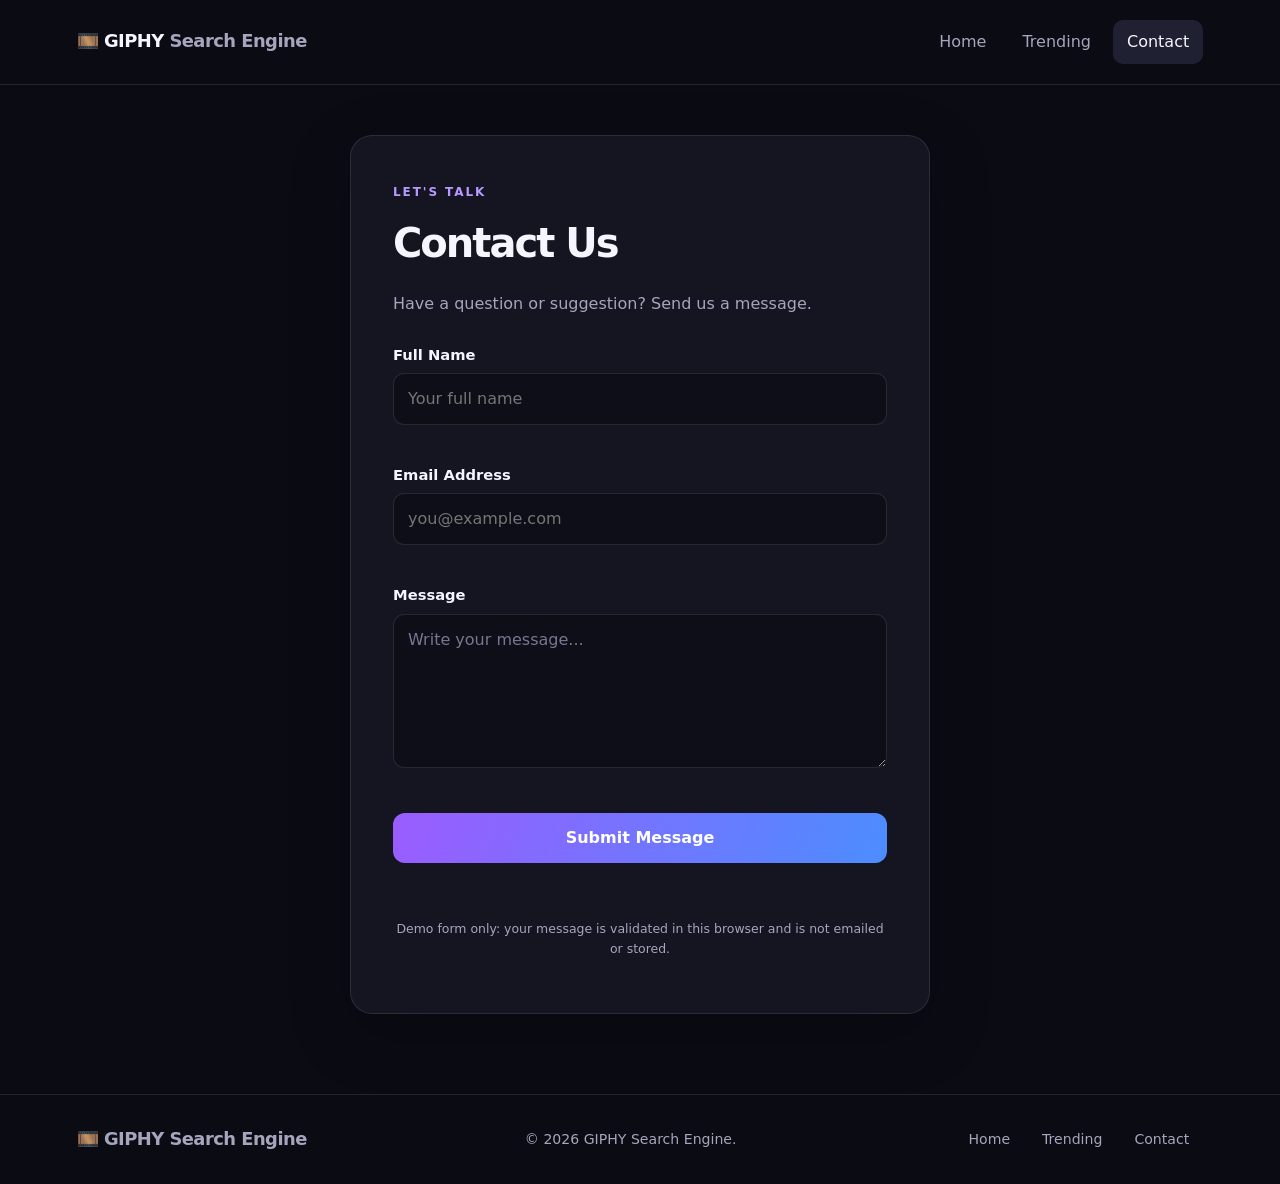
<file: contact.html>
<!DOCTYPE html>
<html lang="en">
<head>
  <meta charset="UTF-8">
  <meta name="viewport" content="width=device-width, initial-scale=1.0">
  <meta name="description" content="Contact GIPHY Search Engine.">
  <title>Contact | GIPHY Search Engine</title>
  <link rel="stylesheet" href="css/style.css">
  <script src="js/contact.js" defer></script>
</head>
<body>
  <header class="site-header">
    <a class="brand" href="index.html">🎞️ GIPHY <span>Search Engine</span></a>
    <nav class="nav" aria-label="Main navigation"><a href="index.html">Home</a><a href="trending.html">Trending</a><a class="active" href="contact.html">Contact</a></nav>
  </header>
  <main class="page-main contact-main">
    <section class="contact-card">
      <span class="eyebrow">LET'S TALK</span><h1>Contact Us</h1>
      <p class="muted">Have a question or suggestion? Send us a message.</p>
      <form id="contact-form" novalidate>
        <div class="form-field"><label for="full-name">Full Name</label><input id="full-name" name="fullName" type="text" placeholder="Your full name" required><small class="field-error" id="name-error"></small></div>
        <div class="form-field"><label for="email">Email Address</label><input id="email" name="email" type="email" placeholder="you@example.com" required><small class="field-error" id="email-error"></small></div>
        <div class="form-field"><label for="message">Message</label><textarea id="message" name="message" rows="5" placeholder="Write your message..." required></textarea><small class="field-error" id="message-error"></small></div>
        <button class="button button-primary full-width" type="submit">Submit Message</button>
        <p class="message" id="form-status" role="status" aria-live="polite"></p>
      </form>
      <p class="fine-print">Demo form only: your message is validated in this browser and is not emailed or stored.</p>
    </section>
  </main>
  <footer class="site-footer">
    <a class="brand" href="index.html">🎞️ GIPHY <span>Search Engine</span></a><p>© <span id="year"></span> GIPHY Search Engine.</p>
    <div class="footer-links"><a href="index.html">Home</a><a href="trending.html">Trending</a><a href="contact.html">Contact</a></div>
  </footer>
</body>
</html>
</file>
<file: css/style.css>
/* GIPHY Search Engine — shared responsive styling */
:root {
  --bg: #0b0b14; --surface: #151522; --surface-2: #202033; --text: #f5f5ff;
  --muted: #a5a5bd; --purple: #9b5cff; --blue: #4c8dff; --pink: #ff4fa3;
  --border: rgba(255,255,255,.10); --radius: 18px;
}
* { box-sizing: border-box; }
html { scroll-behavior: smooth; }
body { margin: 0; min-height: 100vh; background: var(--bg); color: var(--text); font-family: Inter, ui-sans-serif, system-ui, -apple-system, "Segoe UI", sans-serif; line-height: 1.6; }
a { color: inherit; text-decoration: none; }
button, input, textarea { font: inherit; }
button, a, input, textarea { -webkit-tap-highlight-color: transparent; }
button:focus-visible, a:focus-visible, input:focus-visible, textarea:focus-visible { outline: 3px solid var(--blue); outline-offset: 3px; }
.site-header { display:flex; align-items:center; justify-content:space-between; gap:24px; padding:20px clamp(20px, 6vw, 88px); border-bottom:1px solid var(--border); background:rgba(11,11,20,.85); }
.brand { font-weight:800; font-size:1.12rem; letter-spacing:-.03em; white-space:nowrap; }
.brand span { color:var(--muted); font-weight:600; }
.nav { display:flex; align-items:center; gap:8px; }
.nav a, .footer-links a { color:var(--muted); padding:9px 14px; border-radius:10px; transition:color .2s, background .2s; }
.nav a:hover, .nav a.active, .footer-links a:hover { color:var(--text); background:var(--surface-2); }
.hero { padding:clamp(68px, 10vw, 120px) 20px 70px; text-align:center; background:radial-gradient(ellipse at top, rgba(107,72,190,.23), transparent 60%); }
.eyebrow { color:#b89aff; font-size:.75rem; font-weight:800; letter-spacing:.16em; }
.hero h1 { margin:12px 0 16px; font-size:clamp(2.5rem, 6vw, 4.8rem); line-height:1.1; letter-spacing:-.055em; }
.gradient-text { background:linear-gradient(100deg, #a87bff, #4c9dff, #ff66b5); -webkit-background-clip:text; background-clip:text; color:transparent; }
.hero > p:not(.message) { max-width:650px; margin:0 auto; color:var(--muted); font-size:1.05rem; }
.search-form { display:flex; max-width:650px; margin:32px auto 0; padding:7px; gap:8px; border:1px solid var(--border); border-radius:16px; background:var(--surface); box-shadow:0 16px 50px rgba(0,0,0,.25); }
.search-form input { min-width:0; flex:1; padding:13px 16px; color:var(--text); background:transparent; border:0; outline:none; }
.search-form input::placeholder, textarea::placeholder { color:#77778f; }
.button { display:inline-flex; align-items:center; justify-content:center; gap:9px; border:0; border-radius:12px; padding:12px 18px; cursor:pointer; font-weight:750; transition:transform .2s, filter .2s, background .2s; }
.button:hover { transform:translateY(-2px); filter:brightness(1.08); }
.button-primary { color:white; background:linear-gradient(110deg, var(--purple), var(--blue)); }
.button-secondary { color:var(--text); background:var(--surface-2); border:1px solid var(--border); }
.message { color:var(--muted); text-align:center; min-height:1.5em; margin:12px 0; }
.message.error { color:#ff8b9c; }
.message.success { color:#78e6b1; }
.content-section { padding:40px clamp(20px, 6vw, 88px) 80px; }
.section-heading { display:flex; align-items:end; justify-content:space-between; gap:20px; margin-bottom:26px; }
.section-heading h1, .section-heading h2 { margin:5px 0 0; font-size:clamp(1.8rem, 4vw, 2.6rem); letter-spacing:-.04em; line-height:1.2; }
.text-link { color:#b89aff; font-weight:700; white-space:nowrap; }
.text-link:hover { color:#d1bdff; }
.gif-grid { display:grid; grid-template-columns:repeat(4, minmax(0, 1fr)); gap:18px; }
.gif-card { position:relative; overflow:hidden; min-width:0; border-radius:14px; background:var(--surface); border:1px solid var(--border); cursor:pointer; transition:transform .22s, box-shadow .22s, border-color .22s; }
.gif-card:hover { transform:translateY(-5px); border-color:rgba(155,92,255,.55); box-shadow:0 12px 30px rgba(0,0,0,.3); }
.gif-card img { display:block; width:100%; height:220px; object-fit:cover; background:var(--surface-2); }
.gif-card h3 { margin:0; padding:12px 14px; font-size:.9rem; font-weight:650; overflow:hidden; white-space:nowrap; text-overflow:ellipsis; color:#e7e7f5; }
.page-main { min-height:calc(100vh - 170px); }
.page-main .content-section { padding-top:60px; }
.site-footer { display:flex; flex-wrap:wrap; align-items:center; justify-content:space-between; gap:16px; padding:24px clamp(20px, 6vw, 88px); border-top:1px solid var(--border); color:var(--muted); font-size:.88rem; }
.site-footer p { margin:0; }
.footer-links { display:flex; gap:4px; }
.contact-main { display:grid; place-items:center; padding:50px 20px 80px; }
.contact-card { width:min(100%, 580px); padding:clamp(24px, 5vw, 42px); background:var(--surface); border:1px solid var(--border); border-radius:22px; box-shadow:0 20px 60px rgba(0,0,0,.25); }
.contact-card h1 { margin:8px 0 0; font-size:2.5rem; letter-spacing:-.05em; }
.muted, .fine-print { color:var(--muted); }
.contact-card form { margin-top:26px; }
.form-field { margin-bottom:18px; }
.form-field label { display:block; margin-bottom:7px; font-weight:700; font-size:.92rem; }
.form-field input, .form-field textarea { width:100%; color:var(--text); background:#0e0e19; border:1px solid var(--border); border-radius:11px; padding:12px 14px; resize:vertical; }
.form-field input:focus, .form-field textarea:focus { border-color:var(--purple); outline:2px solid rgba(155,92,255,.2); }
.field-error { display:block; color:#ff8b9c; min-height:1.2em; margin-top:4px; }
.full-width { width:100%; }
.fine-print { font-size:.78rem; text-align:center; margin-top:20px; }
.modal-backdrop { position:fixed; inset:0; z-index:20; display:none; align-items:center; justify-content:center; padding:20px; background:rgba(0,0,0,.78); backdrop-filter:blur(8px); }
.modal-backdrop.open { display:flex; animation:fade-in .18s ease-out; }
.modal { position:relative; width:min(100%, 620px); max-height:90vh; overflow:auto; padding:24px; border:1px solid var(--border); border-radius:20px; background:var(--surface); animation:modal-in .22s ease-out; }
.modal-close { position:absolute; top:12px; right:12px; z-index:1; width:38px; height:38px; border:1px solid var(--border); border-radius:50%; color:white; background:rgba(10,10,15,.8); font-size:1.6rem; cursor:pointer; }
.modal img { width:100%; max-height:55vh; object-fit:contain; border-radius:12px; background:#090910; }
.modal h2 { margin:14px 0 0; font-size:1.3rem; }
.modal-actions { display:flex; flex-wrap:wrap; gap:10px; margin-top:18px; }
.sr-only { position:absolute; width:1px; height:1px; padding:0; margin:-1px; overflow:hidden; clip:rect(0,0,0,0); white-space:nowrap; border:0; }
@keyframes fade-in { from {opacity:0} to {opacity:1} }
@keyframes modal-in { from {opacity:0; transform:translateY(12px) scale(.98)} to {opacity:1; transform:translateY(0) scale(1)} }
@media (max-width:1050px) { .gif-grid { grid-template-columns:repeat(3, minmax(0,1fr)); } .gif-card img { height:200px; } }
@media (max-width:700px) {
  .site-header { flex-direction:column; gap:12px; padding:18px 16px; }
  .nav { width:100%; justify-content:center; }
  .nav a { padding:8px 12px; }
  .hero { padding:58px 18px 48px; }
  .search-form { padding:5px; gap:4px; }
  .search-form input { padding:10px; font-size:.92rem; }
  .search-form .button { padding:10px 13px; }
  .content-section { padding:30px 16px 55px; }
  .section-heading { align-items:start; flex-direction:column; }
  .gif-grid { grid-template-columns:repeat(2, minmax(0,1fr)); gap:12px; }
  .gif-card img { height:165px; }
  .gif-card h3 { padding:10px; font-size:.82rem; }
  .site-footer { flex-direction:column; text-align:center; padding:22px 16px; }
  .footer-links { justify-content:center; flex-wrap:wrap; }
  .modal { padding:18px; }
}
@media (max-width:380px) { .gif-grid { grid-template-columns:1fr; } .gif-card img { height:220px; } .nav { gap:0; } .nav a { padding:7px 9px; font-size:.9rem; } }
@media (prefers-reduced-motion:reduce) { *, *::before, *::after { scroll-behavior:auto !important; animation-duration:.01ms !important; transition-duration:.01ms !important; } }
</file>
